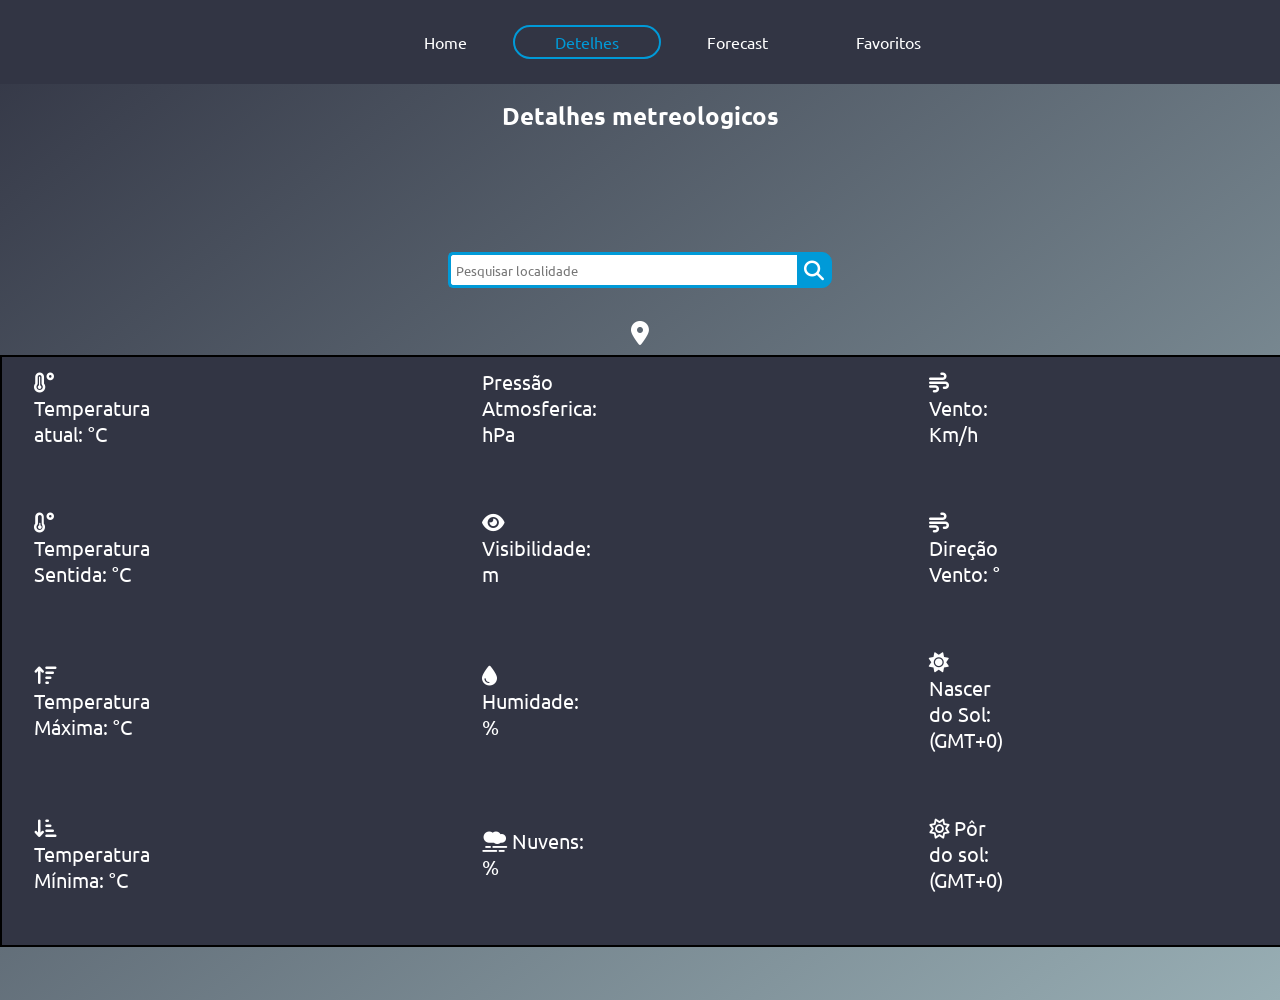
<file: PSI_PWebC-G106-2220871-DuarteFerreira-2220882-DuartePinto-2220858-NelsonConstancio/projeto_final/detalhes.html>
<!DOCTYPE html>
<html lang="pt-pt">
<head>
    <meta charset="UTF-8">
    <meta http-equiv="X-UA-Compatible" content="IE=edge">
    <meta name="viewport" content="width=device-width, initial-scale=1.0">
   
<!--Ligações-->

    <link rel="stylesheet" href="css/cssGeral.css">
    <link rel="stylesheet" href="css/cssDetalhes.css">
    <link rel="stylesheet" href="css/navbar.css">

    <script src="js/detalhes.js" defer ></script>

    <!-- Google fonts // Utilizado para usar a diversos tipos de fontes de escrita // Nesta caso é utilizada a fonte Ubuntu-->
    <link rel="preconnect" href="https://fonts.googleapis.com">
    <link rel="preconnect" href="https://fonts.gstatic.com" crossorigin>
    <link href="https://fonts.googleapis.com/css2?family=Ubuntu&display=swap" rel="stylesheet">

    <!--Font awesome //Utilizado para adicionar icons -->
    <link rel="stylesheet" href="https://cdnjs.cloudflare.com/ajax/libs/font-awesome/6.2.1/css/all.min.css" 
    integrity="sha512-MV7K8+y+gLIBoVD59lQIYicR65iaqukzvf/nwasF0nqhPay5w/9lJmVM2hMDcnK1OnMGCdVK+iQrJ7lzPJQd1w==" 
    crossorigin="anonymous" 
    referrerpolicy="no-referrer" />

    
    <link rel="icon" href="img/icon.ico" type="image">


    
    <title>Clima</title>
</head>
<body>

  <div class="all">
    <!--NAV BAR-->

        <div class="topnav" >
            <a href="index.html" class="item">Home</a>
            <a href="detalhes.html" class="active-item">Detelhes</a>
            <a href="forecast.html" class="item" >Forecast</a>
            <a href="favoritos.html" class="item">Favoritos</a>
            
           
        </div>

      

        <!--Titulo-->
        <div>
            <h2 class="titulo">Detalhes metreologicos</h2>

     
        </div>


        <!--Bara de pesquisa-->

        <div class="wrap">
            <div class="search">
               <input type="text" class="searchTerm" id="input-cidade" placeholder="Pesquisar localidade">
               <button type="submit" class="searchButton" id="search">
                 <i class="fa fa-search"></i>
               
                
              </button>
            </div>
         </div>


        <!--Nome da cidade-->

    <div class="localizacao">
      <h2>
        <i class="fa-solid fa-location-dot"></i>
        <span id="cidade"> </span>
        <img id="pais" />
      </h2>
    </div>


    <table>
     
      <tr>
        <td id ="temperaturaAtual"> <i class="fas fa-temperature-high	"></i> Temperatura atual:  <span> </span> &deg;C</td>
        <td id ="pressaoAtmos"><i class="fas fa-atmosphere"></i>Pressão Atmosferica:  <span> </span> hPa</td>
        <td id ="ventoVelocidade"> <i class="fas fa-wind"></i> Vento:  <span> </span> Km/h </td>
      </tr>
      <tr>
        <td id="temperaturaSentida"><i class="fas fa-temperature-low "></i>Temperatura Sentida:  <span> </span> &deg;C</td>
        <td id="visibilidade"> <i class="fas fa-eye "> </i> Visibilidade:   <span> </span>m</td>
        <td id="direçaoVento"> <i class="fas fa-wind"> </i> Direção Vento:   <span> </span> &deg;</td>
      </tr>
      <tr>
        <td id="temperaturaMax"> <i class="fas fa-sort-amount-up"></i> Temperatura Máxima:  <span> </span> &deg;C</td>
        <td id="humidade"> <i class="fas fa-tint"></i> Humidade:  <span> </span>%</td>
        <td id="nascerSol"> <i class="fas fa-sun"></i> Nascer do Sol: <span> </span> (GMT+0)</td>
      </tr>

      <tr>
        <td id="temperaturaMin"><i class="fas fa-sort-amount-down-alt	"></i> Temperatura Mínima:  <span> </span>  &deg;C  </td>
        <td id="nuvens"> <i class="fas fa-smog"></i> Nuvens:  <span> </span>%</td>
        <td id="porSol"> <i class="	far fa-sun	"></i> Pôr do sol: <span> </span>(GMT+0)</td>
      </tr>
    </table>



</table>





 
</div>


</body>
</html>
</file>
<file: PSI_PWebC-G106-2220871-DuarteFerreira-2220882-DuartePinto-2220858-NelsonConstancio/projeto_final/css/cssGeral.css>
/* GERAL */

*{
    padding: 0;
    margin: 0;
    font-family: "Ubuntu", sans-serif;

}

body{
   
    font-family: 'Open Sans', sans-serif;

}



body{

    background-image: linear-gradient(to bottom right, #323544 , rgb(152, 174, 180));
  }
</file>
<file: PSI_PWebC-G106-2220871-DuarteFerreira-2220882-DuartePinto-2220858-NelsonConstancio/projeto_final/css/cssDetalhes.css>
.all{
  height: 100vh;
}


  .search {
    width: 100%;
    position: relative;
    display: flex;
  }
  
  .searchTerm {
    width: 100%;
    border: 3px solid #009ad8;
    border-right: none;
    padding: 5px;
    height: 20px;
    border-radius: 5px 0 0 5px;
    outline: none;
    color: #009ad8;
  }
  
  .searchTerm:focus{
    color: black;
  }
  
  .searchButton {
    width: 40px;
    height: 36px;
    border: 1px solid #009ad8;
    background: #009ad8;
    text-align: center;
    color: #fff;
    border-radius: 0px 10px 10px 0px;
    cursor: pointer;
    font-size: 20px;
  }
  
  /*Resize the wrap to see the search bar change!*/
  .wrap{
    width: 30%;
    position: absolute;
    top: 30%;
    left: 50%;
    transform: translate(-50%, -50%);
  }




  .titulo{


    text-align: center;
    color: white;
    margin-top: 100px;


  }


  .localizacao{
    text-align: center;
    color: white;
    margin-top: 5cm;

}

.localizacao h2{

  display: flex;
justify-content: center;
align-items: center;
margin-bottom: 0.6rem;


}



.conteudo{

  text-align: left;
}



table{

 
  margin-top: auto;
  margin-left: auto;  
  margin-right: auto; 
  margin-bottom: auto;
  border: 2px solid black;
  background-color: #323544;
  color: white;
  
}

td{
  padding-top: 10px;
  padding-bottom: 50px;
  padding-left: 30px;
  padding-right: 300px;
  font-size: 20px;
}
</file>
<file: PSI_PWebC-G106-2220871-DuarteFerreira-2220882-DuartePinto-2220858-NelsonConstancio/projeto_final/css/navbar.css>
.topnav {

    text-align: center;
    background-color: #323544;

    padding :30px;
    border: 2px solid transparent;
    position: fixed;
    width: 100%;
    top: 0;
      }


 
 
  .topnav a:hover {
    border-color: #009ad8;
      color: #009ad8

  }

 .topnav .item , .active-item{

    padding: 5px 40px;
    border: 2px solid transparent;
    border-radius: 30px;
    color: white;
    -webkit-transition: .3s ease;
            transition: .3s ease;
    font-weight: 400;
    text-decoration: none;
 }


 .topnav .active-item{

    border-color: #009ad8;
    color: #009ad8;
 }

.icon{
    position: absolute;
      margin-left: 5px;
    margin-top: 5px;
}
</file>
